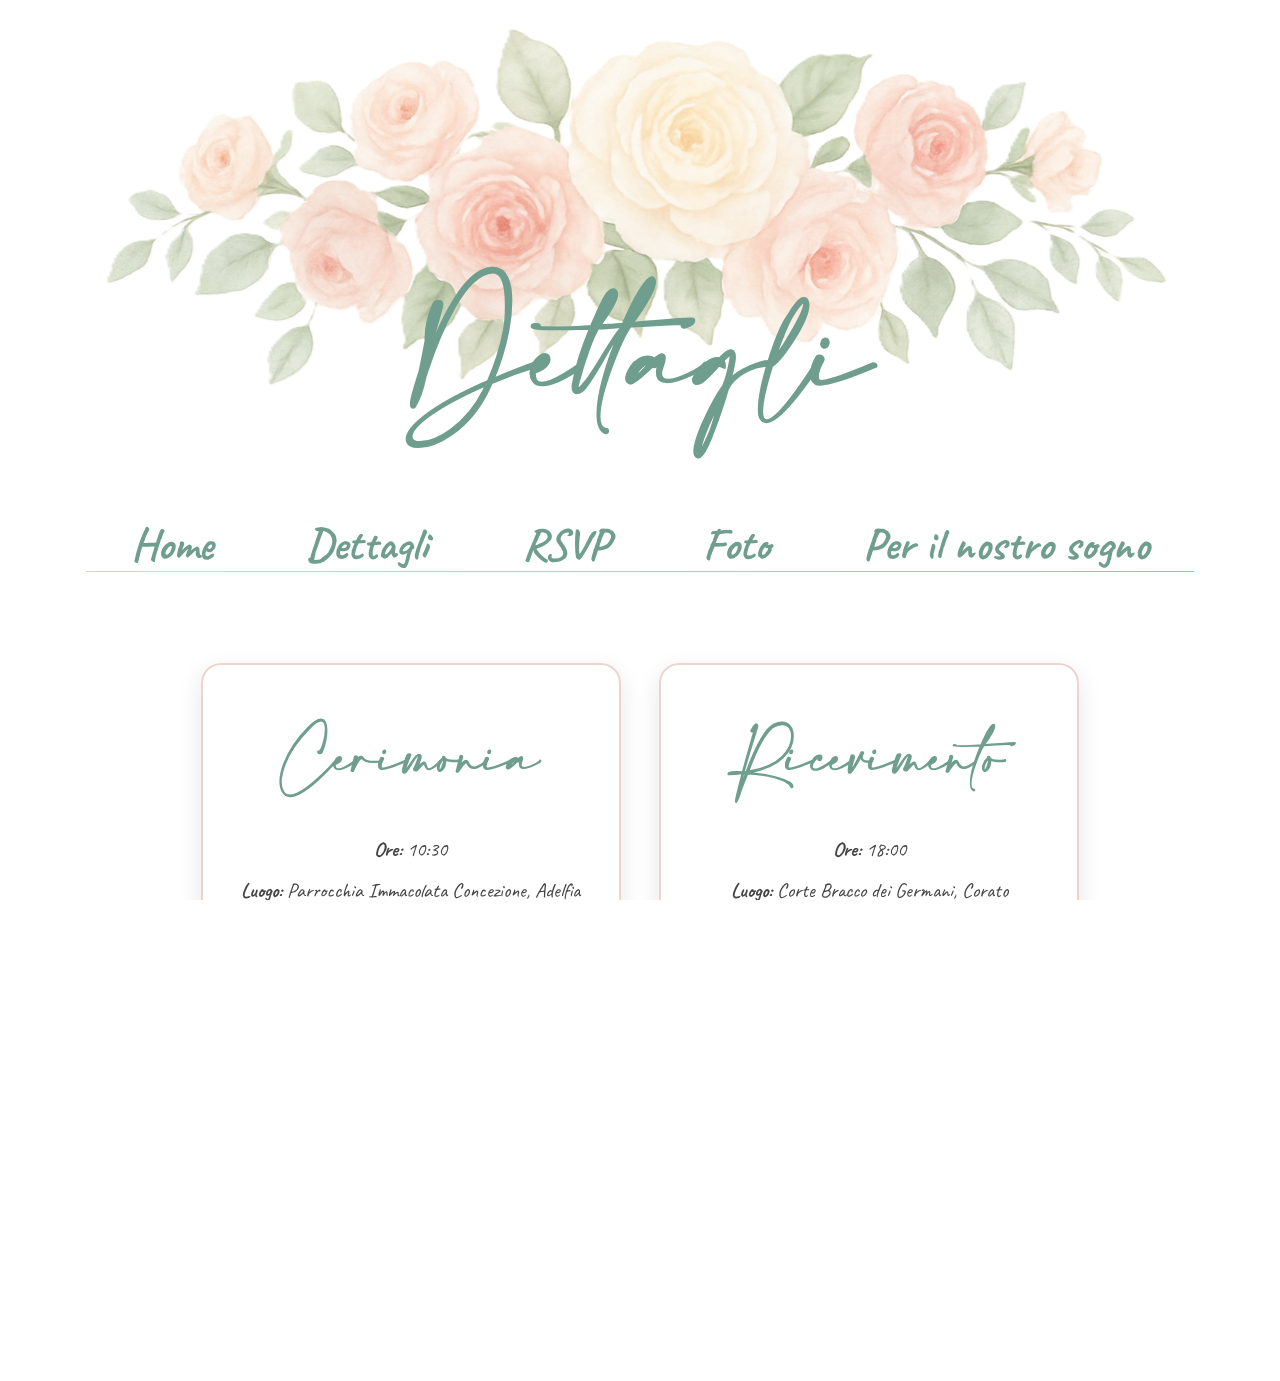
<file: dettagli.html>
<!DOCTYPE html>
<html lang="it">  
<head>
  <meta charset="UTF-8">
  <meta name="viewport" content="width=device-width, initial-scale=1.0">
  <title>Nicola e Giuliana - Dettagli</title>
  <link href="https://fonts.googleapis.com/css2?family=Moondance&family=Lora&display=swap" rel="stylesheet">
  <link href="https://fonts.googleapis.com/css2?family=Delius&family=Italianno&display=swap" rel="stylesheet">
  <link href="https://fonts.googleapis.com/css2?family=Caveat&display=swap" rel="stylesheet">
  <link rel="stylesheet" href="style.css">
</head>
<body>
  <img src="img/header2.png" class="decor-top" id="decorTop" alt="">
  <header>
    <h1>Dettagli</h1>
  </header>
  <nav>
    <a href="index.html">Home</a>
    <a href="dettagli.html">Dettagli</a>
    <a href="rsvp.html">RSVP</a>
    <a href="foto.html">Foto</a>
    <a href="regalo.html">Per il nostro sogno</a>
  </nav>


<section class="details-elegant">
    <div class="details-card">
        <h2>Cerimonia</h2>
        <p><strong>Ore:</strong> 10:30</p>
        <p><strong>Luogo:</strong> Parrocchia Immacolata Concezione, Adelfia (BA)</p>
        <iframe src="https://www.google.com/maps?q=Parrocchia+Immacolata+Concezione+Adelfia&output=embed" width="100%" height="300" style="border:0;" allowfullscreen="" loading="lazy"></iframe>
    </div>

  <div class="details-card">
    <h2>Ricevimento</h2>
    <p><strong>Ore:</strong> 18:00</p>
    <p><strong>Luogo:</strong> Corte Bracco dei Germani, Corato</p>
    <iframe src="https://www.google.com/maps?q=Corte+Bracco+dei+Germani+Corato&output=embed" width="100%" height="300" style="border:0;" allowfullscreen="" loading="lazy"></iframe>

  </div>
</section>

  
</body>
</html>
</file>
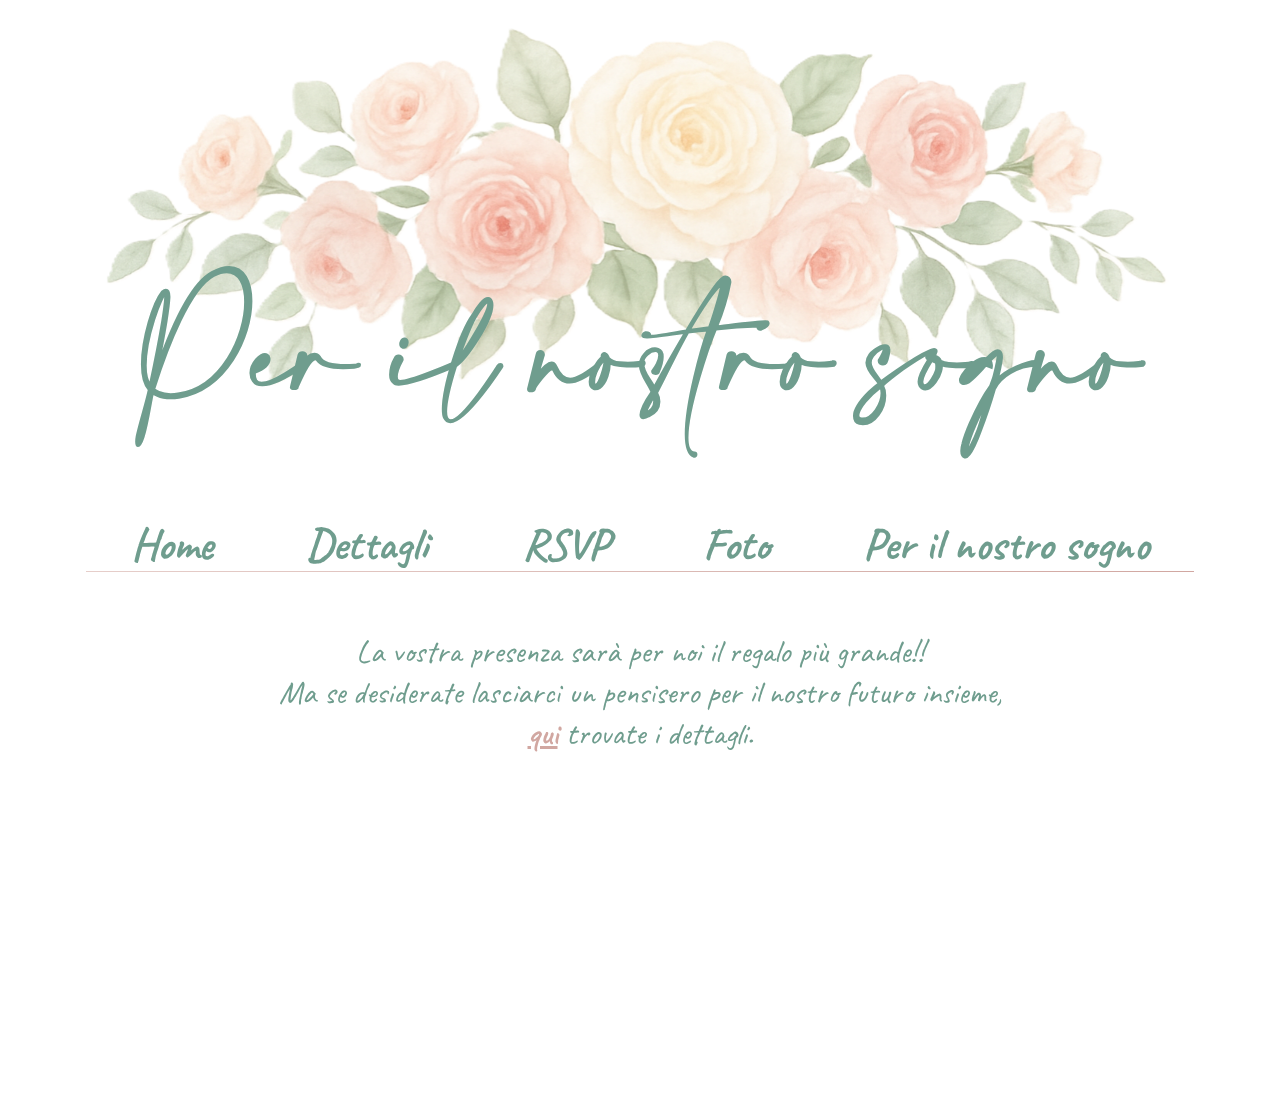
<file: regalo.html>
<!DOCTYPE html>
<html lang="it">  
<head>
  <meta charset="UTF-8">
  <meta name="viewport" content="width=device-width, initial-scale=1.0">
  <title>Nicola e Giuliana - Dettagli</title>
  <link href="https://fonts.googleapis.com/css2?family=Moondance&family=Lora&display=swap" rel="stylesheet">
  <link href="https://fonts.googleapis.com/css2?family=Delius&family=Italianno&display=swap" rel="stylesheet">
  <link href="https://fonts.googleapis.com/css2?family=Caveat&display=swap" rel="stylesheet">
  <link rel="stylesheet" href="style.css">
</head>

<body>
  <img src="img/header2.png" class="decor-top" id="decorTop" alt="">
  <header>
    <h1>Per il nostro sogno</h1>
  </header>
  <nav>
    <a href="index.html">Home</a>
    <a href="dettagli.html">Dettagli</a>
    <a href="rsvp.html">RSVP</a>
    <a href="foto.html">Foto</a>
    <a href="regalo.html">Per il nostro sogno</a>
  </nav>

  <div class="container">
    <!-- DECORAZIONI FLOREALI -->
    <!--
    <img src="top-floral.png" class="top-floral" alt="Decorazione floreale top" />
    <img src="bottom-floral.png" class="bottom-floral" alt="Decorazione floreale bottom" />
    <img src="side-left.png" class="side-left" alt="Ramo laterale sinistro" />
    <img src="side-right.png" class="side-right" alt="Ramo laterale destro" />
    -->
    <p>
      La vostra presenza sarà per noi il regalo più grande!! <br/>
      Ma se desiderate lasciarci un pensisero per il nostro futuro insieme, <a href="#" id="ibanToggle" class="iban-link">qui</a> trovate i dettagli.
    </p>
    <div id="iban-box" class="iban-box hidden">
        <strong>IBAN:</strong> IT00 X000 0000 0000 0000 0000 000<br>
        <strong>Intestato a:</strong> Nome Cognome
    </div>
      <p>Ogni gesto, grande o piccolo, contribuirà a costruire il nostro sogno di vita insieme...  <br/>
        Grazie di cuore!</p>
    
   
  </div>

  <script src="iban.js"></script>


</body>
</html>
</file>
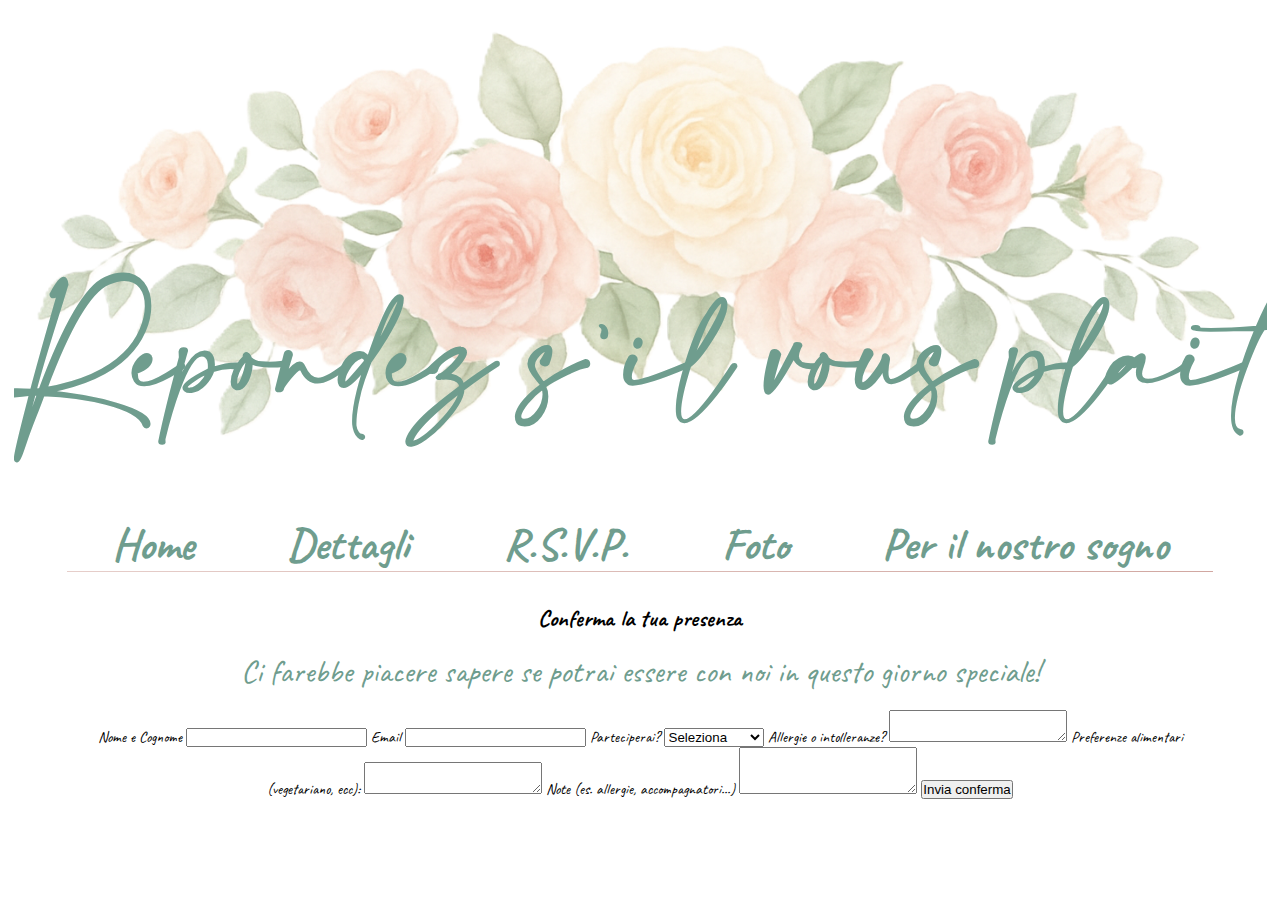
<file: rsvp.html>
<!DOCTYPE html>
<html lang="it">  
<head>
  <meta charset="UTF-8">
  <meta name="viewport" content="width=device-width, initial-scale=1.0">
  <title>Nicola e Giuliana - Dettagli</title>
  <link href="https://fonts.googleapis.com/css2?family=Moondance&family=Lora&display=swap" rel="stylesheet">
  <link href="https://fonts.googleapis.com/css2?family=Delius&family=Italianno&display=swap" rel="stylesheet">
  <link href="https://fonts.googleapis.com/css2?family=Caveat&display=swap" rel="stylesheet">
  <link rel="stylesheet" href="style.css">
</head>

<body>
  <img src="img/header2.png" class="decor-top" id="decorTop" alt="">
  <header>
    <h1>Répondez s'il vous plaît</h1>
  </header>
  
  <nav>
    <a href="index.html">Home</a>
    <a href="dettagli.html">Dettagli</a>
    <a href="rsvp.html">R.S.V.P.</a>
    <a href="foto.html">Foto</a>
    <a href="regalo.html">Per il nostro sogno</a>
  </nav>
  
  <main class="rsvp-container">
    <h2>Conferma la tua presenza</h2>
    <p>Ci farebbe piacere sapere se potrai essere con noi in questo giorno speciale!</p>
    
    <form class="rsvp-form" action="submit_rsvp.php" method="POST">
      <label for="name">Nome e Cognome</label>
      <input type="text" id="name" name="name" required>
  
      <label for="email">Email</label>
      <input type="email" id="email" name="email" required>
  
      <label for="presence">Parteciperai?</label>
      <select id="presence" name="presence" required>
        <option value="">Seleziona</option>
        <option value="yes">Sì, con gioia!</option>
        <option value="no">Purtroppo no</option>
      </select>
  
      <label for="allergies">Allergie o intolleranze?</label>
      <textarea id="allergies" name="allergies"></textarea>

      <label for="preferences">Preferenze alimentari (vegetariano, ecc):</label>
      <textarea id="preferences" name="preferences"></textarea>
    
      <label for="notes">Note (es. allergie, accompagnatori...)</label>
      <textarea id="notes" name="notes" rows="3"></textarea>
  
      <button type="submit">Invia conferma</button>
    </form>
  </main>

  

</body>
</html>
</file>
<file: style.css>
@font-face {
  font-family: 'amalfi';
  src: url('fonts/Amalfi Coast.ttf') format('truetype');
  font-weight: normal;
  font-style: normal;
}

* {
  margin: 0;
  padding: 0;
  box-sizing: border-box;
}

html, body {
  height: 100%;
  font-size: 1.2vw;
  display: flex;
  flex-direction: column;
  align-items: center;
  font-family: 'Caveat', cursive;
  text-align: center;
  overflow-x: hidden;
  position: relative; /* per ancorare gli elementi .absolute */

  }

.page-content {
    position: relative;
    padding-bottom: 10vh; /* spazio per evitare che il contenuto si sovrapponga alla decorazione */
}
 
/* Contenuto */
main {
  padding: 2rem;
  padding-bottom: 10vh;
  width: 100%;
  max-width: 1200px;
}

header {
  margin-top: 25vh; /* oppure 50px o 3rem */
}

h1 {
  font-family: 'amalfi', cursive;
  font-size: 7vw;
  color: #6f9d8e;
  margin-bottom: 1vh;
}

/* TESTI */
dd, p, div {
  font-size: 2.5vw;
  margin: 2vh 0;
  font-family: 'Caveat', cursive;
  color: #6f9d8e;
}

/* Navigazione */
nav {
  font-family: 'Caveat', cursive;
  border-bottom: 1px solid transparent;
  background-image: linear-gradient(to right, #e6ceca, #D1A7A1);
  background-repeat: no-repeat;
  background-position: bottom;
  background-size: 100% 1px;
  box-shadow: none;
}

nav a {
  margin: 0 1em;
  text-decoration: none;
  color: #6f9d8e;
  font-weight: bold;
  font-size: 3.5vw;
  display: inline-block;
}

nav a:hover {
  color: #D1A7A1;
}

/*riquadri informazioni*/
.details-elegant {
  display: flex;
  flex-wrap: wrap;
  justify-content: center;
  gap: 3vw;
  padding: 8vh 5vw;
  background: rgba(255, 255, 255, 0.6);
  align-items: stretch; 
}

.details-card {
  flex: 1;

  background: rgba(255, 255, 255, 0.8);
  border: 2px solid rgba(209, 151, 129, 0.4); /* soft gold tone */
  border-radius: 20px;
  padding: 4vh 3vw;
  max-width: 500px;
  min-width: 280px;
  box-shadow: 0 8px 25px rgba(0, 0, 0, 0.1);
  backdrop-filter: blur(8px);
  transition: all 0.3s ease;
}

.details-card:hover {
  transform: scale(1.02);
  box-shadow: 0 12px 30px rgba(0, 0, 0, 0.15);
}

.details-card h2 {
  font-family: 'Amalfi', cursive;
  color: #6f9d8e;
  font-size: 3vw;
  margin-bottom: 1vh;
}

.details-card p {
  font-size: 1.6vw;
  font-family: 'Caveat', cursive;
  color: #444;
  margin: 0.7em 0;
}

.details-card a {
  display: inline-block;
  font-size: 1.4vw;
  color: #a96a6a;
  background-color: rgba(249, 231, 231, 0.8);
  padding: 0.5em 1em;
  border-radius: 12px;
  text-decoration: none;
  margin-top: 1em;
  font-family: 'Caveat', cursive;
  border: 1px solid rgba(209, 151, 129, 0.3);
}

.details-card a:hover {
  background-color: rgba(238, 210, 210, 0.9);
  color: #D1A7A1;
  text-decoration: underline;
}

.iban-link {
  color: #D1A7A1;
  font-weight: bold;
  text-decoration: underline;
  cursor: pointer;
  font-family: 'Caveat', cursive;
}

.iban-link:hover {
  color: #6f9d8e;
}

.iban-box.hidden {
  opacity: 0;
  transform: translateY(20px);
  pointer-events: none;
  transition: all 0.5s ease;
}

.iban-box {
  opacity: 1;
  transform: translateY(0);
  transition: all 0.5s ease;
  pointer-events: auto;
  box-shadow: 2px 2px 8px rgba(0,0,0,0.05);
  background-color: #fff;
  border-radius: 8px;
  padding: 20px;
  border: 2px solid #d3a3a1;

}


.container {
  max-width: 800px;
  margin: 0 auto;
  padding: 40px 20px;
  position: relative;
  text-align: center;
}




/* IMMAGINI DECORATIVE IBAN
.top-floral {
  position: absolute;
  top: 0;
  left: 0;
  width: 100%;
  pointer-events: none;
}

.bottom-floral {
  position: absolute;
  bottom: 0;
  left: 0;
  width: 100%;
  pointer-events: none;
}

.side-left {
  position: absolute;
  top: 50%;
  left: 0;
  transform: translateY(-50%);
  height: 70%;
  pointer-events: none;
}

.side-right {
  position: absolute;
  top: 50%;
  right: 0;
  transform: translateY(-50%);
  height: 70%;
  pointer-events: none;
}*/


/* Immagini decorative */
.decor-top,
.decor-bottom,
.decor-left,
.decor-right {
  position: absolute;
  z-index: -1;
  pointer-events: none; /* così non bloccano i click */
}

.decor-top {
  top: 0;
  left: 0;
  width: 100%;
  height: auto;
}

.decor-bottom {
  top: 150%;
  left: 0;
  width: 80%;
  height: auto;
}

.decor-left {
  top: 50%;
  left: 0;
  height: 100%;
  width: auto;
}

.decor-right {
  top: 30%;
  right: 0%;
  height: 80%;
  width: auto;
}

.decor-bottom-right {
  position: absolute;
  bottom: 0;
  right: 0;
  width: 70%;
  max-width: 8000px;
  height: 70%;
  z-index: -1;
  pointer-events: none;
}

/* Layout adattivo */
@media screen and (max-width: 768px) {
  h1 {
    font-size: 10vw;
  }

  nav a {
    font-size: 4.5vw;
  }

  dd, p, div {
    font-size: 4.5vw;
  }

  main {
    padding: 4vh 5vw;
  }

  .decor-bottom-right {
    width: 35vw;
  }

  .details-elegant {
    flex-direction: column;
    align-items: center;
  }

  .details-card {
    width: 90%;
  }

  .details-card h2 {
    font-size: 6vw;
  }

  .details-card p,
  .details-card a {
    font-size: 4vw;
  }

}
</file>
